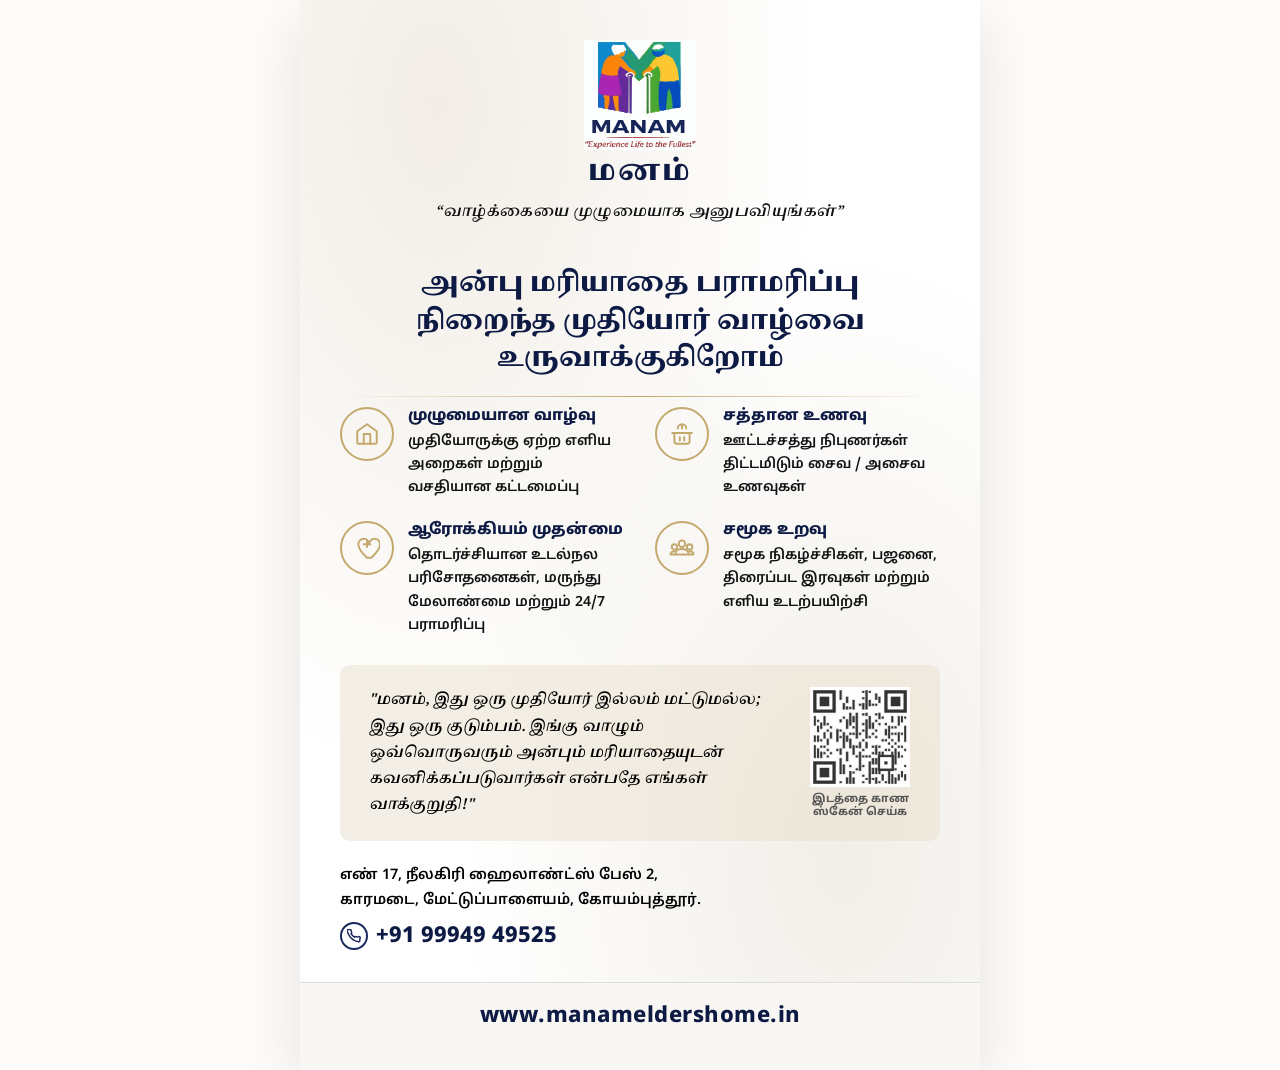
<file: flyer_tamil.html>
<!DOCTYPE html>
<html lang="ta">

<head>
    <meta charset="UTF-8">
    <meta name="viewport" content="width=device-width, initial-scale=1.0">
    <title>மனம் - முதியோர் இல்லம்</title>
    <link
        href="https://fonts.googleapis.com/css2?family=Noto+Sans+Tamil:wght@300;400;500;600;700;900&family=Noto+Serif+Tamil:ital,wght@0,400;0,600;0,700;1,400;1,600&display=swap"
        rel="stylesheet">
    <style>
        *,
        *::before,
        *::after {
            margin: 0;
            padding: 0;
            box-sizing: border-box;
        }

        body {
            background: #fdfcfb;
            display: flex;
            justify-content: center;
            align-items: flex-start;
            min-height: 100vh;
            font-family: 'Noto Sans Tamil', sans-serif;
            padding: 0;
            margin: 0;
            overflow: hidden;
        }

        .flyer {
            width: 680px;
            background: #ffffff;
            position: relative;
            overflow: hidden;
            box-shadow: 0 20px 60px rgba(0, 0, 0, 0.1);
        }

        /* Subtle background texture */
        .flyer::before {
            content: '';
            position: absolute;
            inset: 0;
            background:
                radial-gradient(ellipse at 20% 10%, rgba(210, 195, 170, 0.3) 0%, transparent 50%),
                radial-gradient(ellipse at 80% 80%, rgba(200, 188, 165, 0.25) 0%, transparent 50%);
            pointer-events: none;
            z-index: 0;
        }

        /* ── LOGO SECTION ── */
        .logo-section {
            padding: 40px 40px 20px;
            display: flex;
            flex-direction: column;
            align-items: center;
            position: relative;
            z-index: 1;
        }

        .logo-mark {
            width: 130px;
            height: 110px;
            position: relative;
            margin-bottom: 12px;
        }

        /* SVG-based logo replication */
        .logo-svg {
            width: 130px;
            height: 110px;
            object-fit: contain;
        }

        .brand-name {
            font-size: 52px;
            font-weight: 900;
            color: #1a2a5e;
            letter-spacing: 6px;
            font-family: 'Noto Sans Tamil', sans-serif;
            line-height: 1;
            margin-bottom: 4px;
        }

        .brand-name-ta {
            font-size: 28px;
            font-weight: 800;
            color: #0d1a44;
            font-family: 'Noto Serif Tamil', serif;
            letter-spacing: 2px;
            margin-bottom: 6px;
        }

        .tagline {
            font-family: 'Noto Serif Tamil', serif;
            font-style: italic;
            font-size: 15px;
            font-weight: 600;
            color: #111;
            letter-spacing: 0.5px;
        }

        /* ── HEADLINE ── */
        .headline-section {
            padding: 22px 50px 18px;
            text-align: center;
            position: relative;
            z-index: 1;
        }

        .headline {
            font-family: 'Noto Serif Tamil', serif;
            font-size: 26px;
            font-weight: 800;
            color: #0d1a44;
            line-height: 1.45;
        }

        /* ── FEATURES GRID ── */
        .features-section {
            padding: 10px 40px 24px;
            display: grid;
            grid-template-columns: 1fr 1fr;
            gap: 22px 30px;
            position: relative;
            z-index: 1;
        }

        .feature {
            display: flex;
            align-items: flex-start;
            gap: 14px;
        }

        .feature-icon-wrap {
            flex-shrink: 0;
            width: 54px;
            height: 54px;
            border-radius: 50%;
            border: 2px solid #c4a96d;
            display: flex;
            align-items: center;
            justify-content: center;
            background: transparent;
        }

        .feature-icon-wrap svg {
            width: 26px;
            height: 26px;
            stroke: #c4a96d;
            fill: none;
            stroke-width: 1.8;
            stroke-linecap: round;
            stroke-linejoin: round;
        }



        .feature-title {
            font-family: 'Noto Sans Tamil', sans-serif;
            font-size: 15.5px;
            font-weight: 800;
            color: #0d1a44;
            margin-bottom: 4px;
        }

        .feature-desc {
            font-size: 14px;
            font-weight: 600;
            color: #111;
            line-height: 1.65;
        }

        /* ── QUOTE SECTION ── */
        .quote-section {
            margin: 4px 40px 0;
            position: relative;
            z-index: 1;
            background: rgba(230, 220, 200, 0.45);
            border-radius: 10px;
            padding: 22px 30px;
            min-height: 140px;
            display: flex;
            align-items: center;
            justify-content: space-between;
            gap: 24px;
        }

        .quote-text {
            font-family: 'Noto Serif Tamil', serif;
            font-style: italic;
            font-size: 15px;
            font-weight: 600;
            color: #000;
            line-height: 1.75;
        }

        .elder-img {
            position: absolute;
            right: 10px;
            bottom: 0;
            height: 100%;
            width: auto;
            object-fit: contain;
        }

        /* Draw elder with CSS art */
        .elder-figure {
            position: absolute;
            right: 10px;
            bottom: 0;
            width: 175px;
            height: 170px;
            display: flex;
            align-items: flex-end;
        }

        /* ── ADDRESS SECTION ── */
        .address-section {
            padding: 22px 40px 16px;
            position: relative;
            z-index: 1;
            display: grid;
            grid-template-columns: 1fr auto;
            gap: 20px;
            align-items: flex-start;
        }



        .address-line {
            font-size: 14.5px;
            font-weight: 600;
            color: #000;
            line-height: 1.7;
            margin-bottom: 10px;
        }

        .phone-line {
            display: flex;
            align-items: center;
            gap: 8px;
            font-size: 22px;
            font-weight: 800;
            color: #0d1a44;
            margin-bottom: 16px;
        }

        .phone-icon {
            width: 28px;
            height: 28px;
            border: 2px solid #1a2a5e;
            border-radius: 50%;
            display: flex;
            align-items: center;
            justify-content: center;
            flex-shrink: 0;
        }

        .qr-section {
            display: flex;
            flex-direction: column;
            align-items: center;
            gap: 6px;
        }

        .qr-placeholder {
            width: 90px;
            height: 90px;
            background: white;
            border: 1px solid #ccc;
            display: flex;
            align-items: center;
            justify-content: center;
            position: relative;
            overflow: hidden;
        }

        /* QR code pattern simulation */
        .qr-placeholder::before {
            content: '';
            position: absolute;
            inset: 6px;
            background:
                /* corners */
                linear-gradient(#000 100%, transparent 0) 0 0 / 20px 20px no-repeat,
                linear-gradient(#000 100%, transparent 0) calc(100%) 0 / 20px 20px no-repeat,
                linear-gradient(#000 100%, transparent 0) 0 calc(100%) / 20px 20px no-repeat,
                /* inner pattern dots */
                repeating-linear-gradient(90deg, #000 0, #000 4px, transparent 4px, transparent 8px) 0 28px / 60px 4px no-repeat,
                repeating-linear-gradient(90deg, #000 0, #000 4px, transparent 4px, transparent 8px) 0 40px / 44px 4px no-repeat,
                repeating-linear-gradient(90deg, transparent 0, transparent 4px, #000 4px, #000 8px) 0 52px / 60px 4px no-repeat;
        }

        .qr-inner {
            width: 60px;
            height: 60px;
            display: grid;
            grid-template-columns: repeat(7, 1fr);
            grid-template-rows: repeat(7, 1fr);
            gap: 1px;
            padding: 2px;
        }

        .qr-label {
            font-size: 11px;
            color: #555;
            font-weight: 500;
        }

        /* ── FOOTER ── */
        .footer {
            background: #f8f7f4;
            padding: 20px 40px 40px;
            text-align: center;
            position: relative;
            z-index: 1;
            border-top: 1px solid #ddd;
        }

        .website {
            font-size: 22px;
            color: #0d1a44;
            font-weight: 800;
            letter-spacing: 0.5px;
        }

        /* Separator line */
        .sep {
            height: 1px;
            background: linear-gradient(90deg, transparent, #c4a96d, transparent);
            margin: 0 40px;
            position: relative;
            z-index: 1;
        }

        /* Elder illustration using SVG inline */
        .elder-svg {
            width: 170px;
            height: auto;
            max-height: 180px;
        }

        .qr-img {
            width: 90px;
            height: 90px;
            object-fit: contain;
        }

        @media print {
            @page {
                margin: 0;
            }

            body {
                background: none;
                padding: 0;
                display: block;
            }

            .flyer {
                width: 100%;
                max-width: none;
                border: none;
                box-shadow: none;
                margin: 0;
                -webkit-print-color-adjust: exact;
                print-color-adjust: exact;
            }
        }
    </style>
</head>

<body>
    <div class="flyer">

        <!-- LOGO -->
        <div class="logo-section">
            <!-- Placeholder for Logo Image -->
            <img src="assets/logo.svg" alt="Manam Logo" class="logo-svg" id="logo-img">

            <div class="brand-name-ta">மனம்</div>
            <div class="tagline">“வாழ்க்கையை முழுமையாக அனுபவியுங்கள்”</div>
        </div>

        <!-- HEADLINE -->
        <div class="headline-section">
            <div class="headline">அன்பு மரியாதை பராமரிப்பு <br>நிறைந்த முதியோர் வாழ்வை உருவாக்குகிறோம்</div>
        </div>

        <div class="sep"></div>

        <!-- FEATURES -->
        <div class="features-section">

            <!-- Holistic Living -->
            <div class="feature">
                <div class="feature-icon-wrap">
                    <svg viewBox="0 0 24 24">
                        <path d="M3 9.5L12 3l9 6.5V20a1 1 0 01-1 1H4a1 1 0 01-1-1V9.5z" />
                        <path d="M9 21V12h6v9" />
                    </svg>
                </div>
                <div class="feature-text">
                    <div class="feature-title">முழுமையான வாழ்வு</div>
                    <div class="feature-desc">முதியோருக்கு ஏற்ற எளிய அறைகள் மற்றும் வசதியான கட்டமைப்பு</div>
                </div>
            </div>

            <!-- Nutrition -->
            <div class="feature">
                <div class="feature-icon-wrap">
                    <svg viewBox="0 0 24 24">
                        <path d="M3 11h18M12 3v4M8 7c0-2 1.5-4 4-4s4 2 4 4" />
                        <path d="M5 11v8a2 2 0 002 2h10a2 2 0 002-2v-8" />
                        <line x1="10" y1="15" x2="10" y2="18" />
                        <line x1="14" y1="15" x2="14" y2="18" />
                    </svg>
                </div>
                <div class="feature-text">
                    <div class="feature-title">சத்தான உணவு</div>
                    <div class="feature-desc">ஊட்டச்சத்து நிபுணர்கள் திட்டமிடும் சைவ / அசைவ உணவுகள்</div>
                </div>
            </div>

            <!-- Health First -->
            <div class="feature">
                <div class="feature-icon-wrap">
                    <svg viewBox="0 0 24 24">
                        <path d="M12 21C12 21 4 13.5 4 8.5a5 5 0 0110 0 5 5 0 0110 0c0 5-8 12.5-8 12.5z" />
                        <path d="M9 8.5h6M12 6v5" />
                    </svg>
                </div>
                <div class="feature-text">
                    <div class="feature-title">ஆரோக்கியம் முதன்மை</div>
                    <div class="feature-desc">தொடர்ச்சியான உடல்நல பரிசோதனைகள், மருந்து மேலாண்மை மற்றும் 24/7 பராமரிப்பு
                    </div>
                </div>
            </div>

            <!-- Community -->
            <div class="feature">
                <div class="feature-icon-wrap">
                    <svg viewBox="0 0 24 24">
                        <circle cx="12" cy="8" r="3" />
                        <circle cx="5" cy="11" r="2.5" />
                        <circle cx="19" cy="11" r="2.5" />
                        <path d="M12 13c-3.5 0-6 1.8-6 4v1h12v-1c0-2.2-2.5-4-6-4z" />
                        <path d="M5 15c-2 0-3.5 1-3.5 2.5V18h4" />
                        <path d="M19 15c2 0 3.5 1 3.5 2.5V18h-4" />
                    </svg>
                </div>
                <div class="feature-text">
                    <div class="feature-title">சமூக உறவு</div>
                    <div class="feature-desc">சமூக நிகழ்ச்சிகள், பஜனை, திரைப்பட இரவுகள் மற்றும் எளிய உடற்பயிற்சி</div>
                </div>
            </div>

        </div>

        <!-- QUOTE + ELDER -->
        <div class="quote-section">
            <div class="quote-text">
                "மனம், இது ஒரு முதியோர் இல்லம் மட்டுமல்ல; இது ஒரு குடும்பம். இங்கு வாழும் ஒவ்வொருவரும் அன்பும்
                மரியாதையுடன் கவனிக்கப்படுவார்கள் என்பதே எங்கள் வாக்குறுதி!"
            </div>

            <div style="display:flex;flex-direction:column;align-items:center;gap:6px;flex-shrink:0;">
                <img src="assets/qr_code.jpg" alt="Scan for Location" class="qr-img"
                    style="width: 100px; height: 100px;">
                <span style="font-size:11px;color:#555;font-weight:700;text-align:center;line-height:1.2;">இடத்தை
                    காண<br>ஸ்கேன் செய்க</span>
            </div>
        </div>

        <!-- ADDRESS -->
        <div class="address-section">
            <div class="address-left">
                <div class="address-line">
                    எண் 17, நீலகிரி ஹைலாண்ட்ஸ் பேஸ் 2,<br>
                    காரமடை, மேட்டுப்பாளையம், கோயம்புத்தூர்.
                </div>
                <div class="phone-line">
                    <div class="phone-icon">
                        <svg width="14" height="14" viewBox="0 0 24 24" fill="none" stroke="#1a2a5e" stroke-width="2.5">
                            <path
                                d="M22 16.92v3a2 2 0 01-2.18 2 19.79 19.79 0 01-8.63-3.07A19.5 19.5 0 013.07 9.81a19.79 19.79 0 01-3.07-8.68A2 2 0 012.18 1h3a2 2 0 012 1.72c.127.96.361 1.903.7 2.81a2 2 0 01-.45 2.11L6.91 8.09a16 16 0 006 6l.56-.56a2 2 0 012.11-.45c.907.339 1.85.573 2.81.7A2 2 0 0122 16.92z" />
                        </svg>
                    </div>
                    +91 99949 49525
                </div>


            </div>
        </div>

        <!-- FOOTER -->
        <div class="footer">
            <div class="website">www.manameldershome.in</div>
        </div>

    </div>
</body>

</html>
</file>
